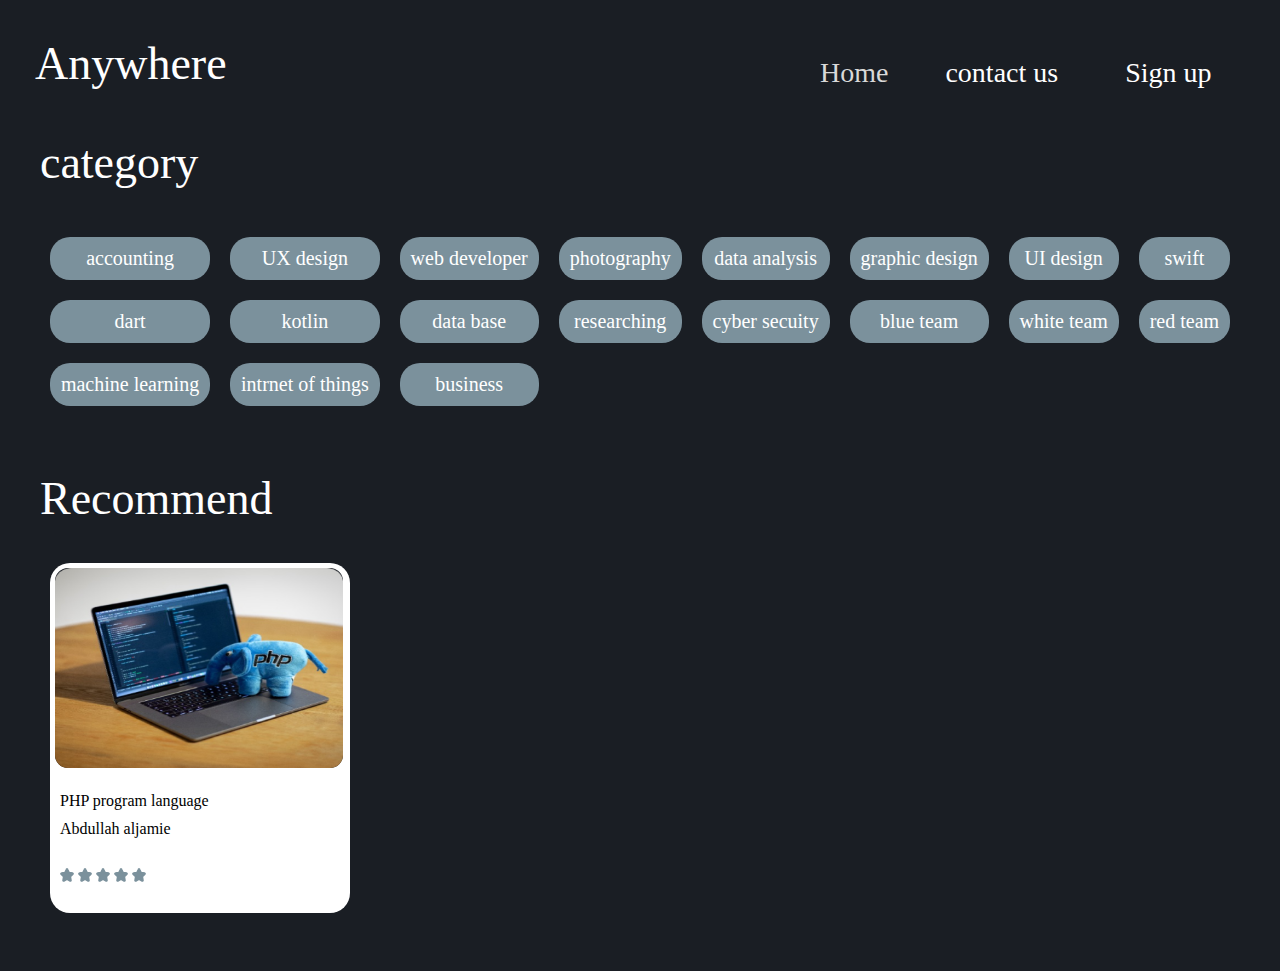
<file: index.html>
<!DOCTYPE html>
<html lang="en">
<head>
    <meta charset="UTF-8">
    <meta name="viewport" content="width=device-width, initial-scale=1.0">
    <title>Anywhere</title>
    <link href="style.css" rel="stylesheet">
</head>
<body>
    <dev class="holder">
        <header>
            <h1 class="courses">Anywhere</h1>
            <ul class="nav">
                <li class="home">Home</li>
                <li>contact us</li>
                <li class="SignUp"><a href="signUp.html">Sign up</a></li>
            </ul>
        </header>
        <br>
        <section>
            <h1>category</h1>
            <br>
            <dev class="category">
                <p class="cat">accounting</p>
                <p class="cat">UX design</p>
                <p class="cat">web developer</p>
                <p class="cat">photography</p>
                <p class="cat">data analysis</p>
                <p class="cat">graphic design</p>
                <p class="cat">UI design</p>
                <p class="cat">swift</p>
                <p class="cat">dart</p>
                <p class="cat">kotlin</p>
                <p class="cat">data base</p>
                <p class="cat">researching</p>
                <p class="cat">cyber secuity</p>
                <p class="cat">blue team</p>
                <p class="cat">white team</p>
                <p class="cat">red team</p>
                <p class="cat">machine learning</p>
                <p class="cat">intrnet of things</p>
                <p class="cat">business</p>
            </dev>
            <br><br>
            <h1 class="recommend">Recommend</h1>
            <br>
            <dev class="rec">
            <dev class="cardrec1">
                    <img src="php_photo.png" class="php">
                <p class="card">PHP program language</p>
                <p class="card">Abdullah aljamie</p>
                <dev class="stars">
                    <img src="star.svg" class="star">
                    <img src="star.svg" class="star">
                    <img src="star.svg" class="star">
                    <img src="star.svg" class="star">
                    <img src="star.svg" class="star">
                </dev>
            </dev>
            </dev>
        </section>
    </dev>
</body>
</html>
</file>
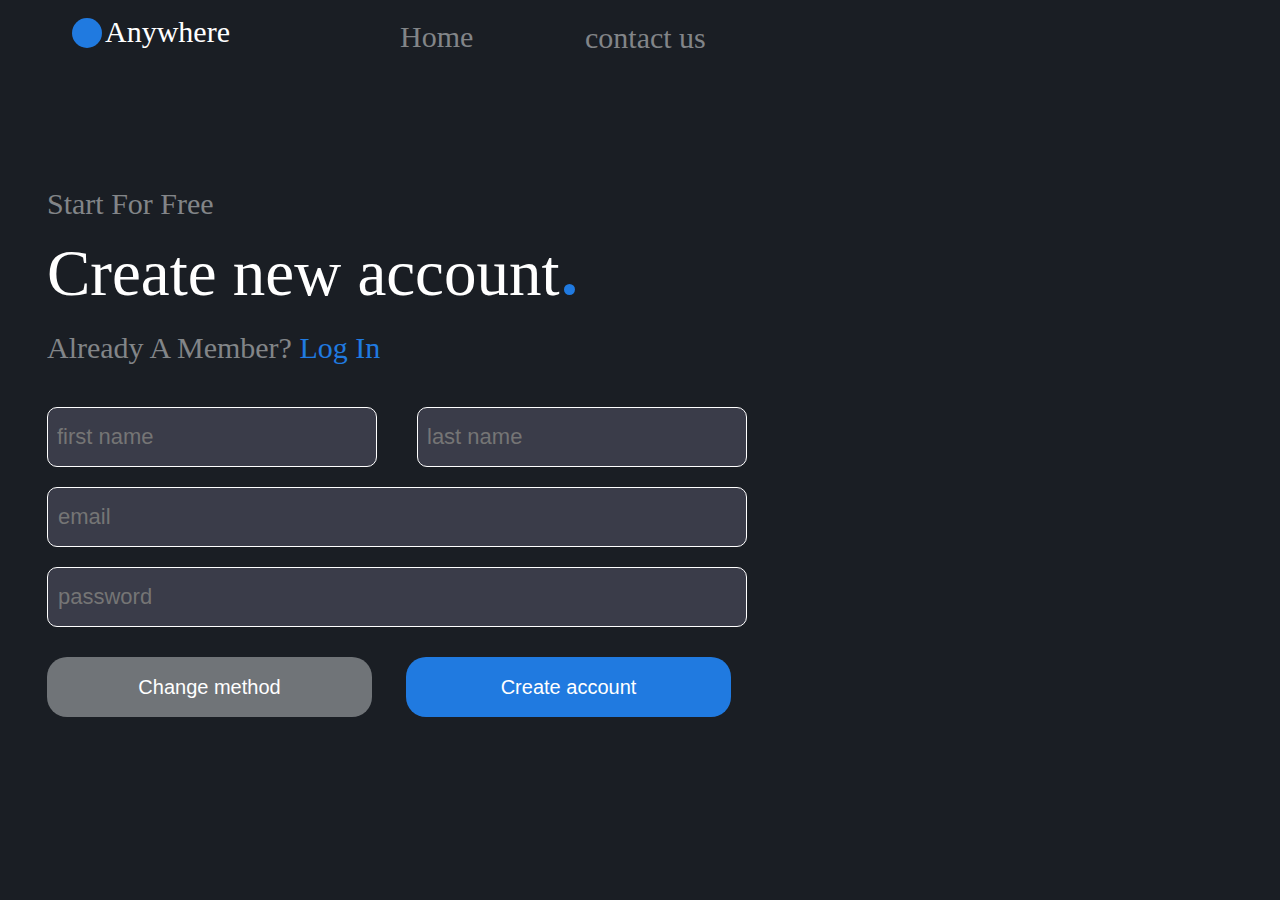
<file: signUp.html>
<!DOCTYPE html>
<html lang="en">
<head>
    <meta charset="UTF-8">
    <meta http-equiv="X-UA-Compatible" content="IE=edge">
    <meta name="viewport" content="width=device-width, initial-scale=1.0">
    <title>SignUp</title>
    <link rel="stylesheet" href="https://cdnjs.cloudflare.com/ajax/libs/font-awesome/6.0.0/css/all.min.css">
    <link rel="stylesheet" href="signUp.css">
</head>
<body>
    <div class="page">
        <!-- the header of prject-->
        <header>
            <div class="hold">
                <div class="Any">
                    Anywhere 
                </div>
                <nav class="nav">
                    <ul>
                        <a href="index.html">
                            <li class="home">
                                Home
                            </li>
                        </a>
                        <li class=join>
                            contact us
                        </li>
                    </ul>
                </nav>
            </div>
        </header>
        <section>
            <!-- the words -->
            <div class="word">
                <p class="start">start for free</p>
                <p class="new">Create new account</p>
                <div class="circle"></div>
                <p class="Already">Already A Member? <span class="log">Log In</span></p>
            </div>
            <form>
                <div class="name">
                    <input type="text" class="first" placeholder="first name">
                    <!--<i class="fa-solid fa-address-card" id="icones"></i>-->
                    <input type="text" class="last" placeholder="last name">
                    <!--<i class="fa-solid fa-address-card" id="icones"></i>-->
                </div>
            </form>
            <div class="email">
                <div class="name">
                    <input type="email" class="email2" placeholder="email">
                    <!--<i class="fa-solid fa-envelope" id="icone-1"></i>-->
                </div>
            </div>
            <div class="pas">
                <input type="password" class="pass" placeholder="password">
            </div>
            <button class="bu1">Change method</button>
            <button class="bu2">Create account</button>
        </section>
    </div>
</body>
</html>
</file>
<file: style.css>
*{
    box-sizing: border-box;
    padding: 0;
    margin: 10px;;
    background-color: #1A1E24;
    color: white;
}

h1{
    padding: 0px;
    font: 46px bold;
}

.courses{
    margin-top: -10px;
    margin-left: -10px;
}

a{
    text-decoration: none;
}

.nav {
    position: absolute;
    left: 750px;
    color: rgb(130, 133, 136);
    font: 28px bold;
}

li {
    display: inline-block;
    margin-left: 30px; 
    margin-right: 20px;
    left: 100px;
}

.home{
    color: #D9D9D9;
}

header {
    background-color: #1A1E24;
    width: 100%;
    height: 50px;
    display: flex;
    justify-content: space-between;
    padding: 15px 15px;
    align-items: center;
    color:white;
    font: 20px bold;
    position: relative;
}

.category{
    display: grid;
    grid-template-columns: auto auto auto auto auto auto auto auto ;
    text-align: center;
}

.cat{
    background-color: #7B919C;
    display: inline-block;
    border-radius: 20px;
    padding: 10px;
    font: 20px bold;
}

.cardrec1{
    color: white;
    background-color: white;
    width: 230px;
    height: 300px;
    display: inline-block;
    border-radius: 20px;
    width: 300px;
    height: 350px;
}

.card{
    background-color: white;
    color: black;
    border-radius: 20px;
}

i{
    color: white;
}

.php{
    border-radius: 13px;
    width: 288px;
    height: 200px;
    margin-left: 5px;
    margin-top: 5px;
}

.stars{
    background-color: white;
}

.star{
    background-color: white;
    margin: auto;
    padding-top: 20px;
}
</file>
<file: signUp.css>
@import url('https://fonts.googleapis.com/css2?family=Cairo:wght@700&family=Jomhuria&family=Open+Sans:ital,wght@0,300;1,300&family=Poppins:ital,wght@0,100;0,200;0,300;0,400;0,500;0,600;0,700;0,800;0,900;1,100;1,200;1,300;1,400;1,500;1,600;1,700;1,800;1,900&display=swap');

* {
    box-sizing: border-box;
    padding: 0;
    margin: 0;
    background-color: #1A1E24;
}

header {
    background-color: #1A1E24;
    width: 100%;
    height: 50px;
    display: flex;
    justify-content: space-between;
    padding: 15px 80px;
    align-items: center;
    color:white;
    font: 20px bold;
    position: relative;
}

.hold {
    width: 70%;
    position: relative;
}

.Any {
    position: absolute;
    top: -10px;
}

.Any::before {
    content: "";
    background-color: rgb(32, 122, 224);
    width: 25px;
    height: 25px;
    border-radius: 50%;
    position: absolute;
    top: -2px;
    left: -33px;
}

.nav {
    position: absolute;
    left: 150px;
    color: rgb(130, 133, 136);
}

nav ul li {
    display: inline-block;
    text-decoration: none;
    margin-left: 20px; 
    margin-right: 20px;
    left: 100px;
}

.home {
    position: absolute;
    top: -10px;
    color: rgb(130, 133, 136);
}

.join {
    position: absolute;
    left: 350px;
    top: -9px;
    width: 150px;
}

/* start word */

section {
    padding: 47px;
}


.start {
    color:rgb(130, 133, 136);
    font: 20px bold;
    padding-top: 90px;
    padding-bottom: 10px;
    text-transform: capitalize;
}

.new {
    color: white;
    font: 46px bold;
    font-family: Arial, Helvetica, sans-serif;
    display: inline-block;
}

.circle {
    display: inline-block;
    width: 9px;
    height: 9px;
    border-radius: 50%;
    background-color:rgb(32, 122, 224);
}

.Already {
    padding-top: 10px;
    color:rgb(130, 133, 136);
    font-family: Arial, Helvetica, sans-serif;
    font: 20px bold;
    text-transform: capitalize;
}

.log {
    color:  rgb(32, 122, 224);
}

/* form */

.name {
    display: inline-block;
    position: relative;
}

.first {
    display: inline-block;
    width: 180px;
    height: 40px;
    border-radius: 10px;
    background-color: #3A3C49;
    padding: 9px;
    margin-top: 42px;
    color: white;
    border: 1px solid;
}

i {
    background-image: url(images/Profile.png);
    display: inline-block;
    position: absolute;
    top: 66px;
    left: 25px;
}

.last {
    display: inline-block;
    position: absolute;
    width: 180px;
    height: 40px;
    border-radius: 10px;
    background-color: #3A3C49;
    padding: 9px;
    margin-top: 42px;
    margin-left: 40px;
    color: white;
    border: 1px solid;
}

.email {
    background-color: #3A3C49;
    width: 400px;
    height: 40px;
    margin-top: 10px;
    border-radius: 10px;
    position: relative;
}

.email2 {
    padding: 10px;
    color: white;
    width: 400px;
    height: 40px;
    border-radius: 10px;
    border: 1px solid;
    background-color: #3A3C49;
}

.pass {
    background-color: #3A3C49;
    width: 400px;
    height: 40px;
    margin-top: 10px;
    border-radius: 10px;
    position: relative;
    padding: 10px;
    color: white;
    border: 1px solid;
}

.bu1 {
    background-color: rgb(112 116 120);
    width: 180px;
    height: 40px;
    border-radius: 20px;
    border: none;
    margin-top: 30px;
    color: white;
    transition: 0.3s;
}

.bu2 {
    background-color:rgb(32, 122, 224);
    width: 180px;
    height: 40px;
    border-radius: 20px;
    margin-left: 30px;
    border: none;
    transition: 0.3s;
    color: white;
}

.bu1:hover,
.bu2:hover {
    border: 2px solid white;
    width: 140px;
    height: 50px;
}

@media (max-width: 767px){
    .Any {
        left: -12px;
    }
    .nav {
        left: 20px;
        top: 3px;
    }
    .join {
        left: 190px;
    }
    .new {
        font: 38px bold;
        margin-top: 10px;
        margin-bottom: 10px;
    }
    section {
        padding: 30px;
        margin-top: 28px;
        margin-left: 10px;
    }
    .start {
        font: 29px bold;
    }
    .Already {
        font: 25px bold;
    }
    .name {
        display: block;
        margin-top: 65px;
    }
    .last {
        display: block;
        width: 330px;
        margin-left: 0px;
        margin-top: 10px;
    }
    .first {
        display: block;
        width: 330px;
    }
    .email {
        margin-top: -5px;
        width: 330px;
    }
    .email2 {
        width: 330px;
    }
    .pas {
        margin-top: 0px;
    }
    .pass {
        width: 330px;
    }
    .bu1 {
        width: 130px;
        margin-left: 10px;
    }
    .bu2 {
        width: 130px;
    }
}

@media (min-width: 768px){
    .hold {
        margin-left: 25px;
        font-size: 30px;
    }
    .Any::before {
        width: 30px;
        height: 30px;
        top: 3px;
    }
    .nav {
        left: 175px;
        top: 5px;
    }
    .join {
        left: 285px;
    }    
    .start {
        font: 30px bold;
        padding-bottom: 15px;
        text-transform: capitalize;
    }
    .new {
        font: 65px bold;
    }
    .circle {
        width: 11px;
        height: 11px;
    }
    .Already {
        padding-top: 20px;
        font: 30px bold;
    }
    .name {
        display: block;
    }
    .first {
        width: 330px;
        height: 60px;
        font-size: 22px;
    }
    .last {
        width: 330px;
        height: 60px;
        font-size: 22px;
    }
    .email{
        width: 675px;
    }
    .email2 {
        width: 700px;
        height: 60px;
        margin-top: 10px;
        font-size: 22px;
    }
    .pass {
        width: 700px;
        height: 60px;
        margin-top: 50px;
        font-size: 22px;
    }
    .bu1 {
        width: 325px;
        height: 60px;
        font-size: 20px;
    }
    .bu2 {
        width: 325px;
        height: 60px;
        font-size: 20px;
    }
    .bu1:hover,
    .bu2:hover {
        width: 335px;
        height: 65px;
    }
}
</file>
